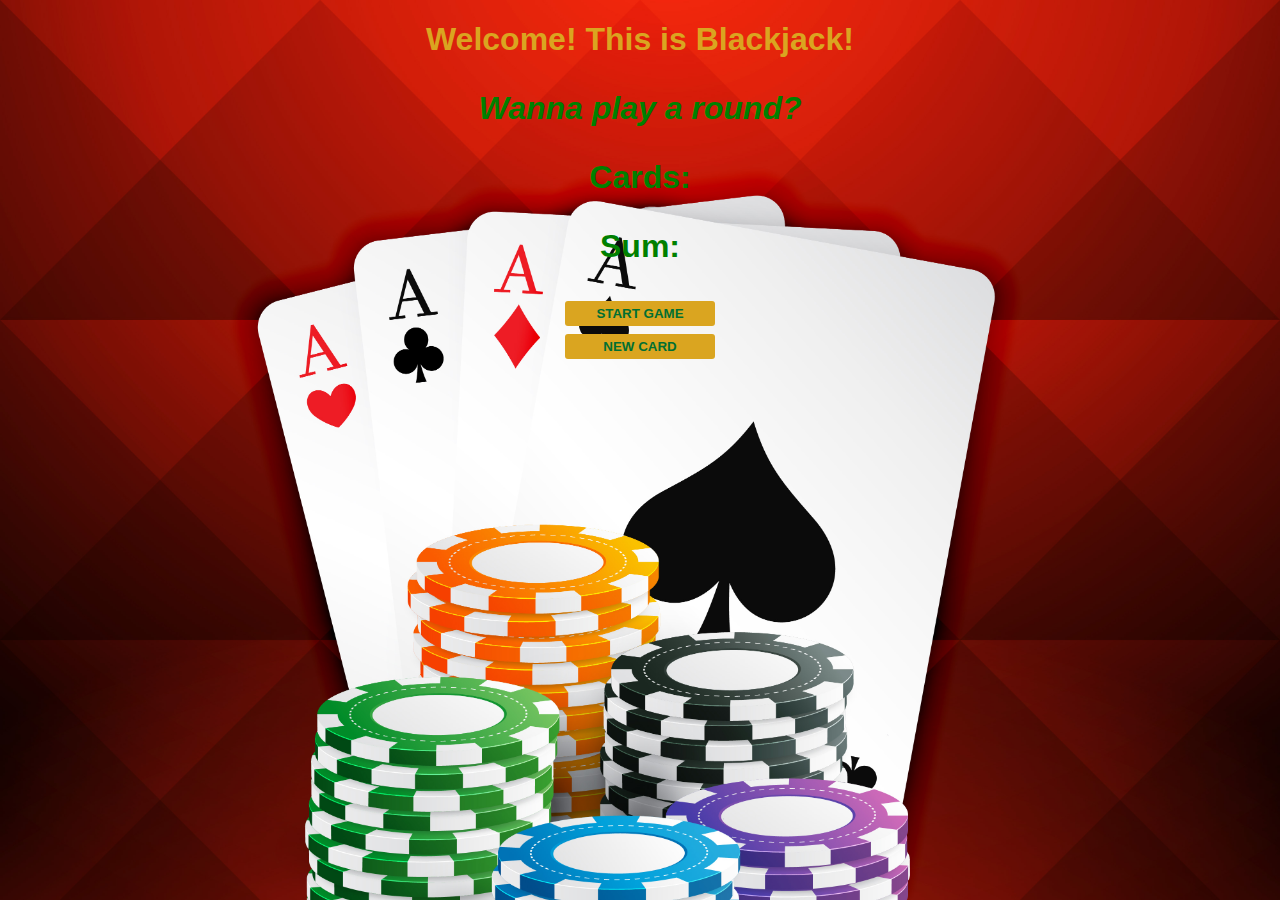
<file: blackJack/index.html>
<!DOCTYPE html>
<html lang="en">
<head>
    <meta charset="UTF-8">
    <meta name="viewport" content="width=device-width, initial-scale=1.0">
    <title>Black Jack Game</title>
    <link rel="stylesheet" href="myStyle.css">
</head>
<body>
   <h1>Welcome! This is Blackjack!</h1>
   <p id="message-el">Wanna play a round? </p>
   <p id="cards-el">Cards:</p>
   <p id="sum-el">Sum:</p>

   <button onclick="startGame()">START GAME</button>
    <br>
   <button onclick="newCard()">NEW CARD</button>

   <p id="player--el"></p>
    <script src="index.js"></script>
</body>
</html>
</file>
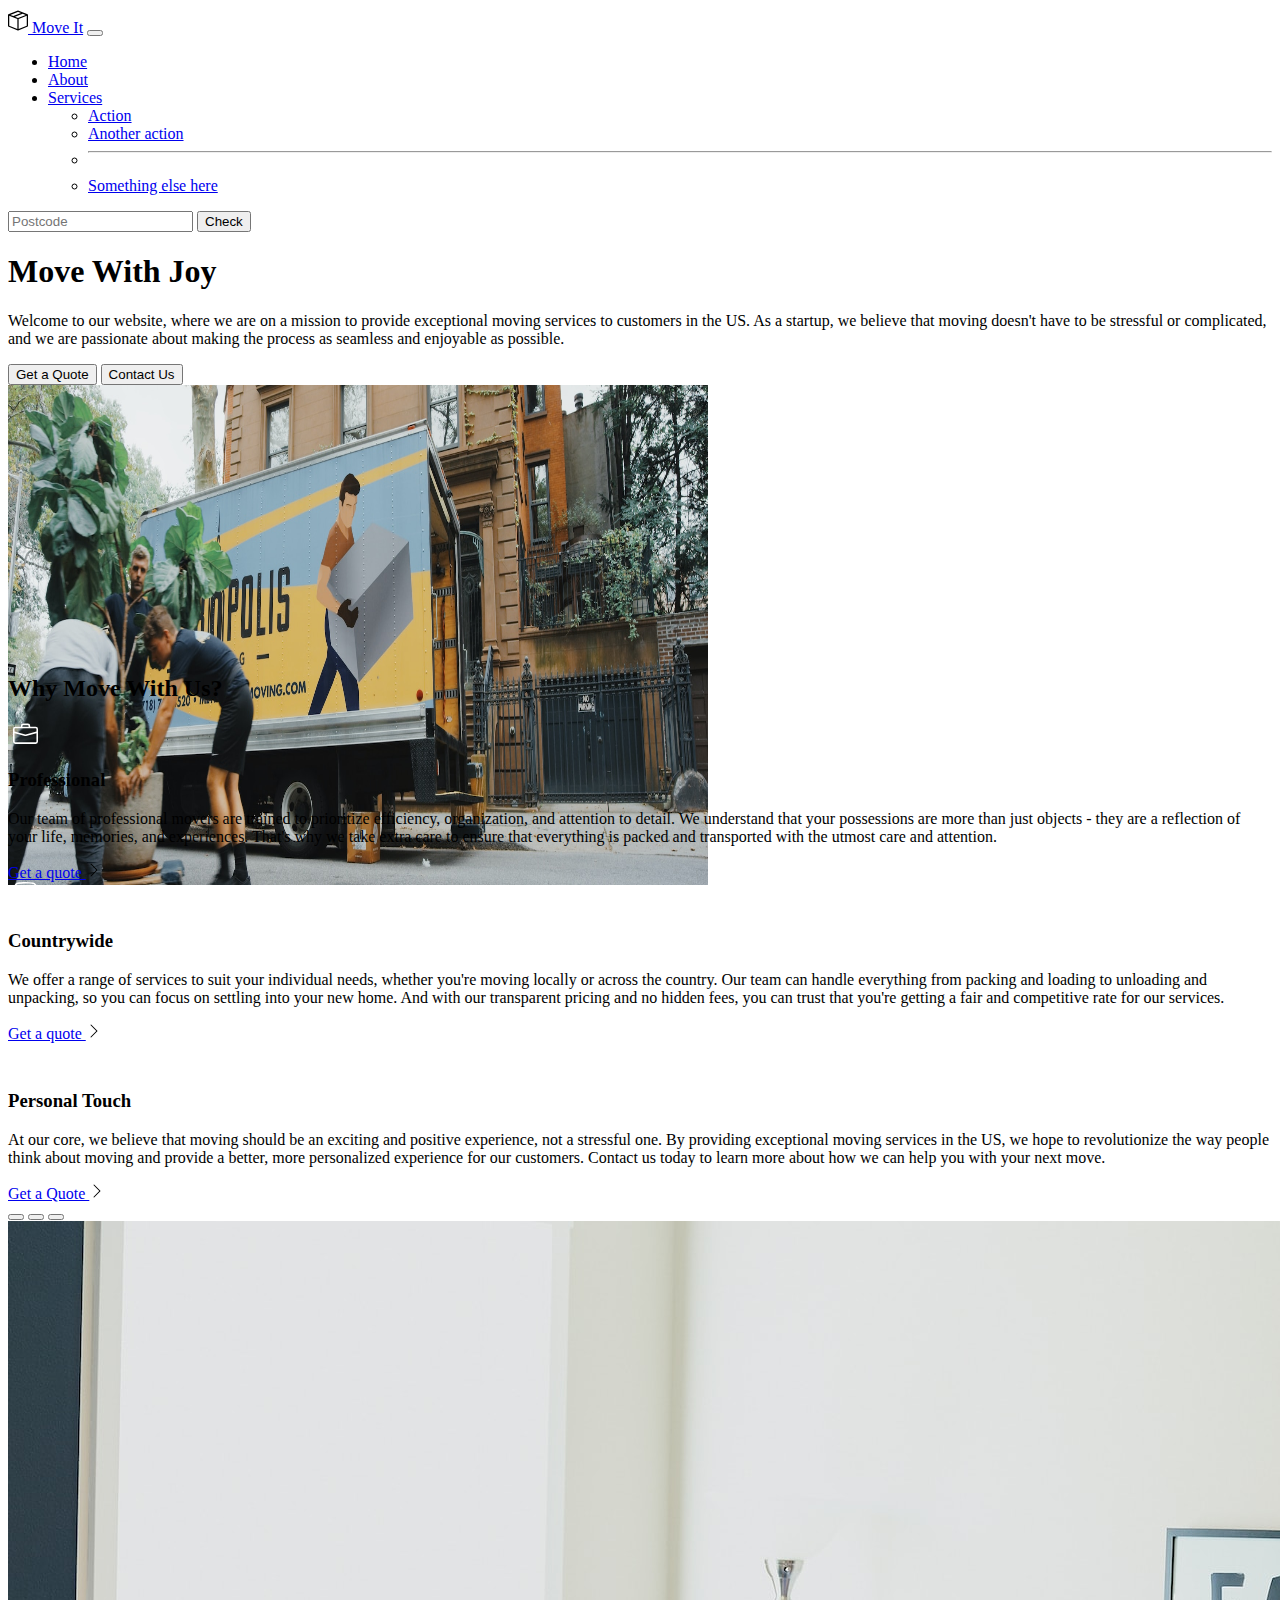
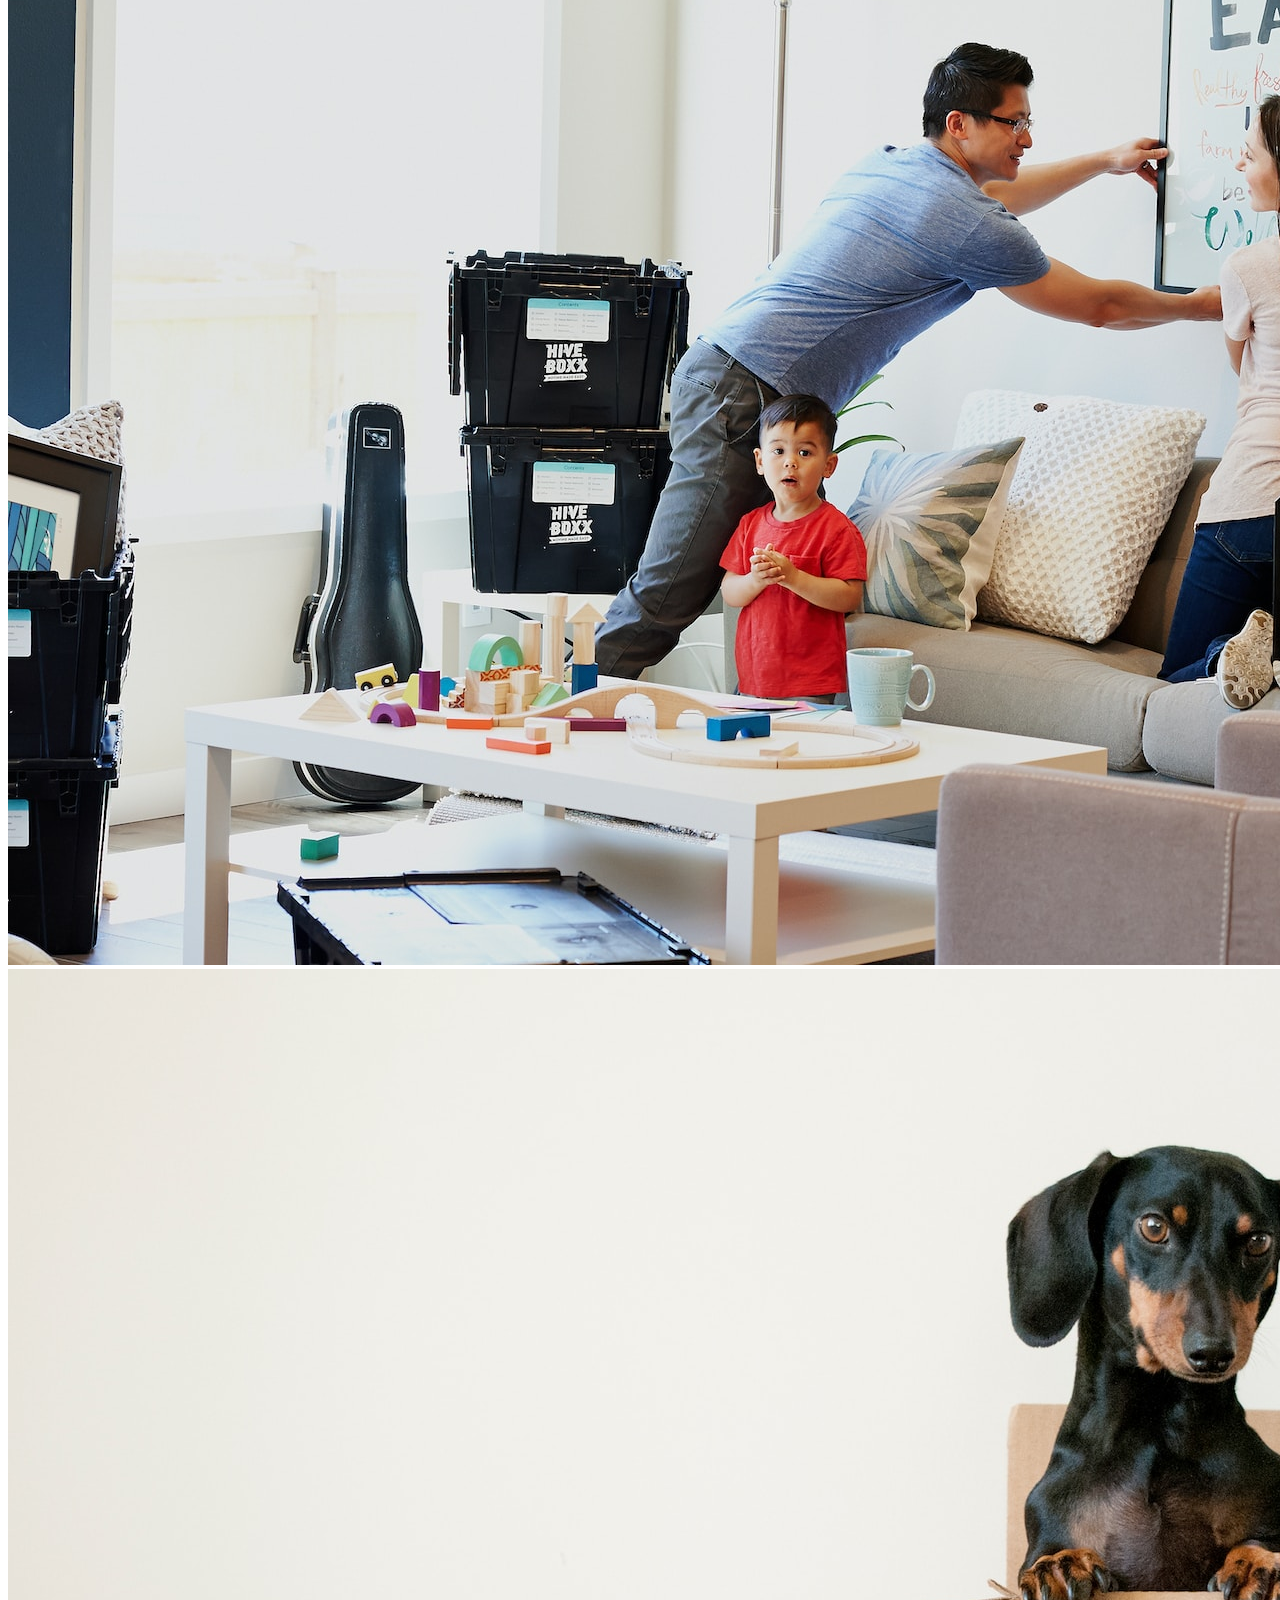
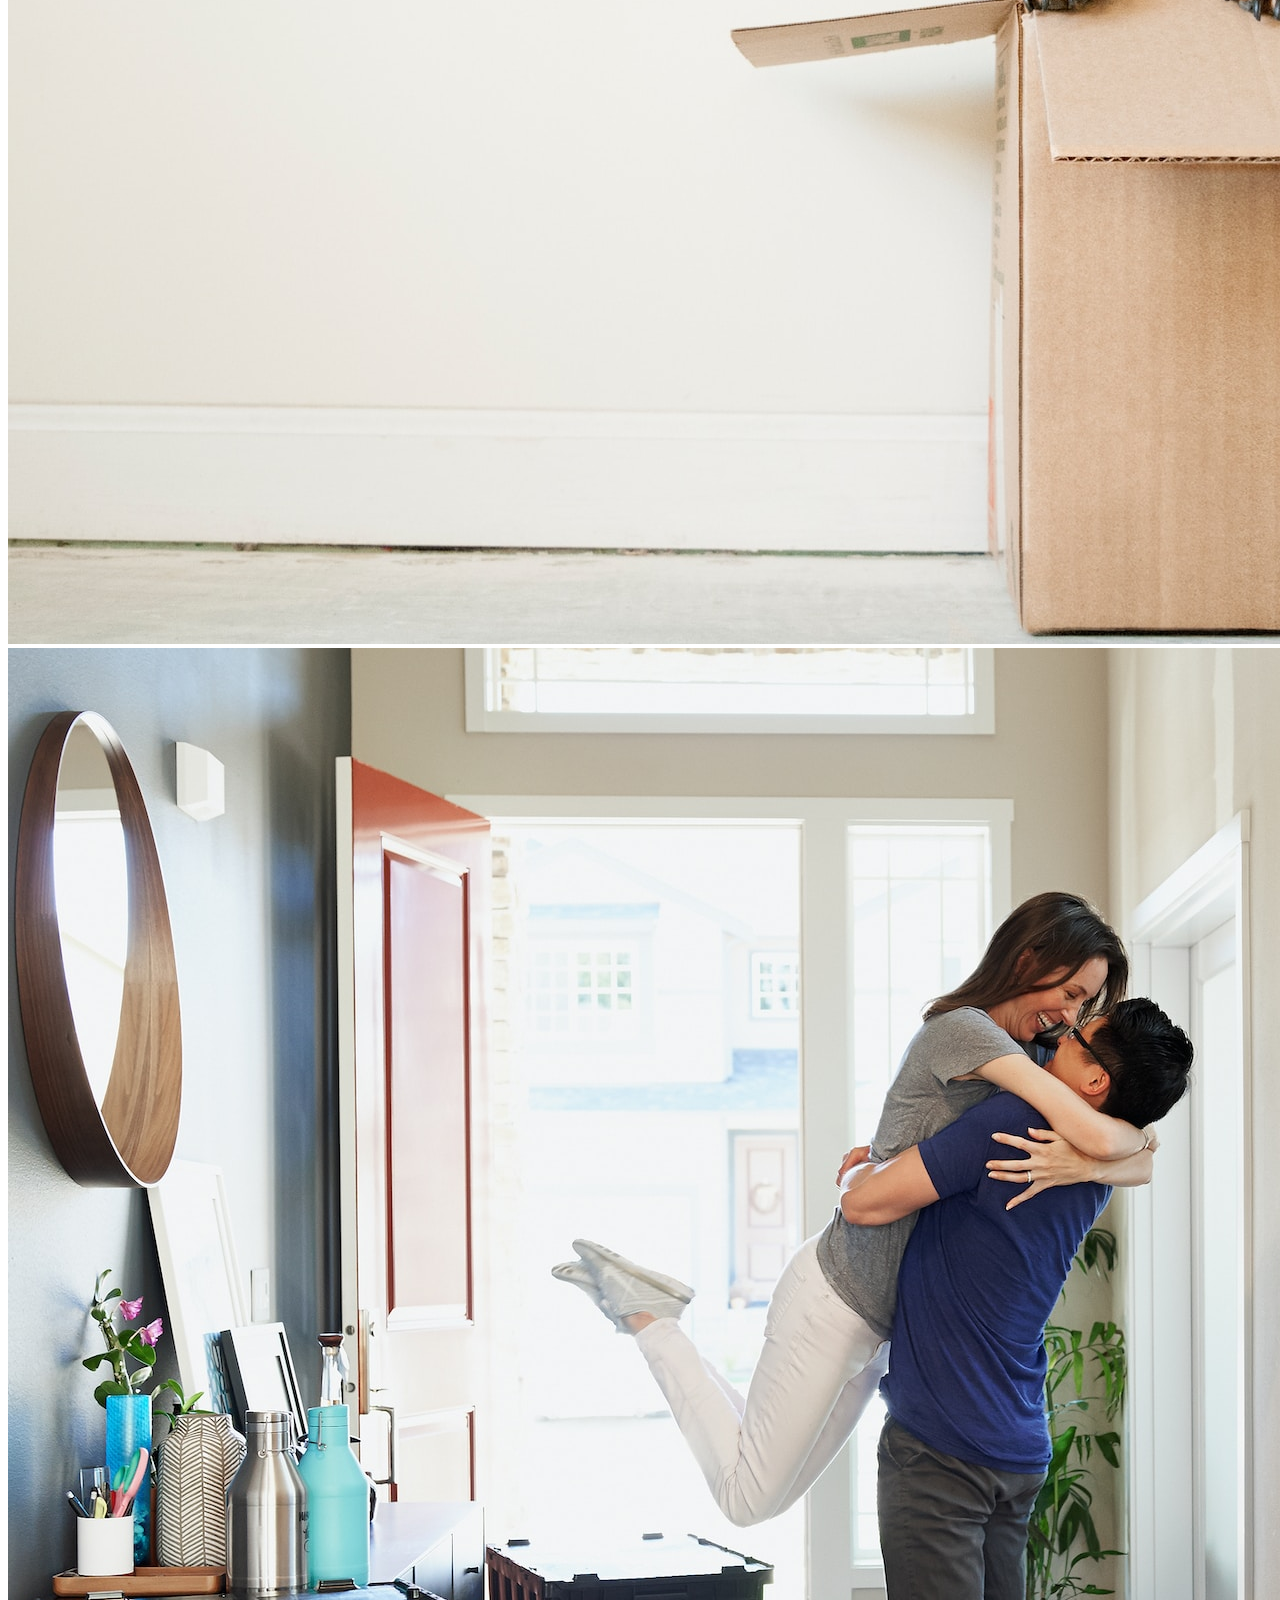
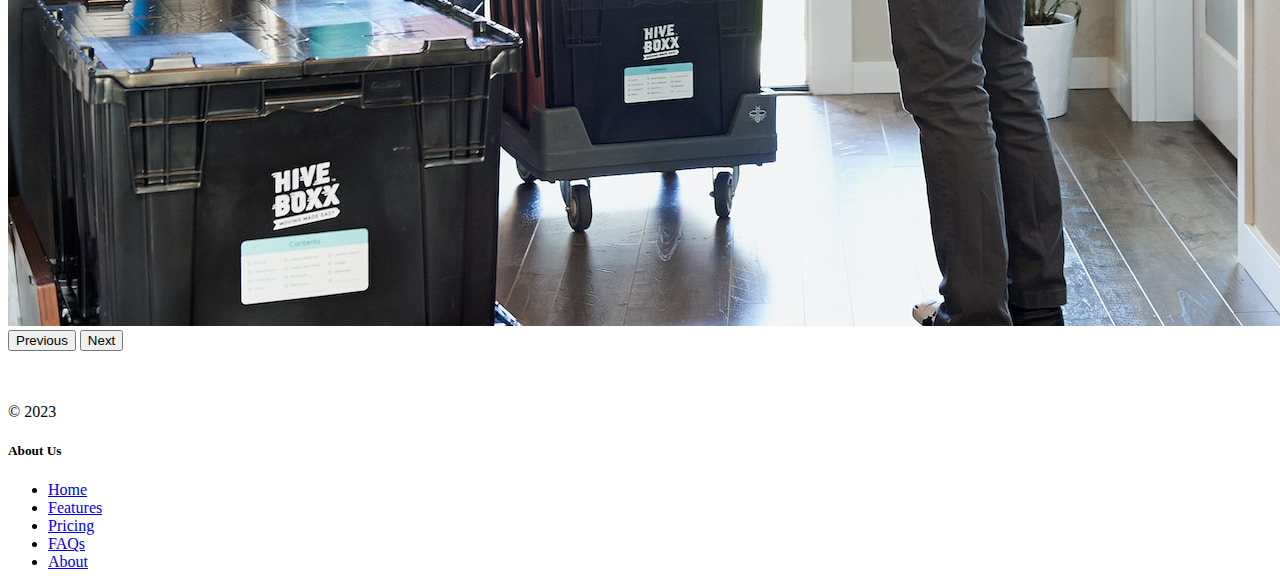
<file: bootstrap/index.html>
<!DOCTYPE html>
<html lang="en" data-bs-theme="dark">

<head>
  <meta charset="UTF-8" />
  <meta name="viewport" content="width=device-width, initial-scale=1.0" />
  <title>Bootstrap Components</title>
  <link href="https://cdn.jsdelivr.net/npm/bootstrap@5.3.0-alpha2/dist/css/bootstrap.min.css" rel="stylesheet"
    integrity="sha384-aFq/bzH65dt+w6FI2ooMVUpc+21e0SRygnTpmBvdBgSdnuTN7QbdgL+OapgHtvPp" crossorigin="anonymous" />
  <style></style>
</head>

<body>
  <nav class="navbar navbar-expand-lg bg-body-tertiary">
    <div class="container-fluid">
      <a class="navbar-brand" href="#"><img src="./box-seam.svg" alt="" /> Move It</a>
      <button class="navbar-toggler" type="button" data-bs-toggle="collapse" data-bs-target="#navbarSupportedContent"
        aria-controls="navbarSupportedContent" aria-expanded="false" aria-label="Toggle navigation">
        <span class="navbar-toggler-icon"></span>
      </button>
      <div class="collapse navbar-collapse" id="navbarSupportedContent">
        <ul class="navbar-nav me-auto mb-2 mb-lg-0">
          <li class="nav-item">
            <a class="nav-link active" aria-current="page" href="#">Home</a>
          </li>
          <li class="nav-item">
            <a class="nav-link" href="#">About</a>
          </li>
          <li class="nav-item dropdown">
            <a class="nav-link dropdown-toggle" href="#" role="button" data-bs-toggle="dropdown" aria-expanded="false">
              Services
            </a>
            <ul class="dropdown-menu">
              <li><a class="dropdown-item" href="#">Action</a></li>
              <li><a class="dropdown-item" href="#">Another action</a></li>
              <li>
                <hr class="dropdown-divider" />
              </li>
              <li>
                <a class="dropdown-item" href="#">Something else here</a>
              </li>
            </ul>
          </li>
        </ul>
        <form class="d-flex" role="search">
          <input class="form-control me-2" type="search" placeholder="Postcode" aria-label="Search" />
          <button class="btn btn-outline-success" type="submit">Check</button>
        </form>
      </div>
    </div>
  </nav>

  <div class="px-4 pt-5 my-5 text-center border-bottom">
    <h1 class="display-4 fw-bold text-body-emphasis">Move With Joy</h1>
    <div class="col-lg-6 mx-auto">
      <p class="lead mb-4">
        Welcome to our website, where we are on a mission to provide
        exceptional moving services to customers in the US. As a startup, we
        believe that moving doesn't have to be stressful or complicated, and
        we are passionate about making the process as seamless and enjoyable
        as possible.
      </p>
      <div class="d-grid gap-2 d-sm-flex justify-content-sm-center mb-5">
        <button type="button" class="btn btn-primary btn-lg px-4 me-sm-3">
          Get a Quote
        </button>
        <button type="button" class="btn btn-outline-secondary btn-lg px-4">
          Contact Us
        </button>
      </div>
    </div>
    <div class="overflow-hidden" style="max-height: 30vh">
      <div class="container px-5">
        <img src="./moving-van.jpg" class="img-fluid border rounded-3 shadow-lg mb-4" alt="Example image" width="700"
          height="500" loading="lazy" />
      </div>
    </div>
  </div>

  <div class="container px-4 py-5" id="featured-3">
    <h2 class="pb-2 border-bottom">Why Move With Us?</h2>
    <div class="row g-4 py-5 row-cols-1 row-cols-lg-3">
      <div class="feature col">
        <div
          class="feature-icon d-inline-flex align-items-center justify-content-center text-bg-primary bg-gradient fs-2 mb-3">
          <img src="./briefcase.svg" alt="briefcase" height="25" width="35" />
        </div>
        <h3 class="fs-2 text-body-emphasis">Professional</h3>
        <p>
          Our team of professional movers are trained to prioritize
          efficiency, organization, and attention to detail. We understand
          that your possessions are more than just objects - they are a
          reflection of your life, memories, and experiences. That's why we
          take extra care to ensure that everything is packed and transported
          with the utmost care and attention.
        </p>
        <a href="#" class="icon-link">
          Get a quote
          <img src="./chevron-right.svg" alt="chevron-right" />
        </a>
      </div>
      <div class="feature col">
        <div
          class="feature-icon d-inline-flex align-items-center justify-content-center text-bg-primary bg-gradient fs-2 mb-3">
          <img src="./bus-front.svg" alt="busfront" height="25" width="35" />
        </div>
        <h3 class="fs-2 text-body-emphasis">Countrywide</h3>
        <p>
          We offer a range of services to suit your individual needs, whether
          you're moving locally or across the country. Our team can handle
          everything from packing and loading to unloading and unpacking, so
          you can focus on settling into your new home. And with our
          transparent pricing and no hidden fees, you can trust that you're
          getting a fair and competitive rate for our services.
        </p>
        <a href="#" class="icon-link">
          Get a quote
          <img src="./chevron-right.svg" alt="chevron-right" />
        </a>
      </div>
      <div class="feature col">
        <div
          class="feature-icon d-inline-flex align-items-center justify-content-center text-bg-primary bg-gradient fs-2 mb-3">
          <img src="./chat-square-heart.svg" alt="square heart" height="25" width="35" />
        </div>
        <h3 class="fs-2 text-body-emphasis">Personal Touch</h3>
        <p>
          At our core, we believe that moving should be an exciting and
          positive experience, not a stressful one. By providing exceptional
          moving services in the US, we hope to revolutionize the way people
          think about moving and provide a better, more personalized
          experience for our customers. Contact us today to learn more about
          how we can help you with your next move.
        </p>
        <a href="#" class="icon-link">
          Get a Quote
          <img src="./chevron-right.svg" alt="chevron-right" />
        </a>
      </div>
    </div>
  </div>

  <div class="container">
    <div id="carouselExampleIndicators" class="carousel slide">
      <div class="carousel-indicators">
        <button type="button" data-bs-target="#carouselExampleIndicators" data-bs-slide-to="0" class="active"
          aria-current="true" aria-label="Slide 1"></button>
        <button type="button" data-bs-target="#carouselExampleIndicators" data-bs-slide-to="1"
          aria-label="Slide 2"></button>
        <button type="button" data-bs-target="#carouselExampleIndicators" data-bs-slide-to="2"
          aria-label="Slide 3"></button>
      </div>
      <div class="carousel-inner">
        <div class="carousel-item active">
          <img src="./family.jpg" class="d-block w-100" alt="family picture" />
        </div>
        <div class="carousel-item">
          <img src="./dog.jpg" class="d-block w-100" alt="dog in a box" />
        </div>
        <div class="carousel-item">
          <img src="./couple.jpg" class="d-block w-100" alt="couple image" />
        </div>
      </div>
      <button class="carousel-control-prev" type="button" data-bs-target="#carouselExampleIndicators"
        data-bs-slide="prev">
        <span class="carousel-control-prev-icon" aria-hidden="true"></span>
        <span class="visually-hidden">Previous</span>
      </button>
      <button class="carousel-control-next" type="button" data-bs-target="#carouselExampleIndicators"
        data-bs-slide="next">
        <span class="carousel-control-next-icon" aria-hidden="true"></span>
        <span class="visually-hidden">Next</span>
      </button>
    </div>
  </div>

  <div class="container">
    <footer class="row row-cols-1 row-cols-sm-2 row-cols-md-5 py-5 my-5 border-top">
      <div class="col mb-5">
        <a href="/" class="d-flex align-items-center mb-3 link-body-emphasis text-decoration-none">
          <svg class="bi me-2" width="40" height="32">
            <use xlink:href="#bootstrap"></use>
          </svg>
        </a>
        <p class="text-body-secondary">© 2023</p>
      </div>

      <div class="col mb-3">

      </div>

      <div class="col mb-3">
        <h5>About Us</h5>
        <ul class="nav flex-column">
          <li class="nav-item mb-2"><a href="#" class="nav-link p-0 text-body-secondary">Home</a></li>
          <li class="nav-item mb-2"><a href="#" class="nav-link p-0 text-body-secondary">Features</a></li>
          <li class="nav-item mb-2"><a href="#" class="nav-link p-0 text-body-secondary">Pricing</a></li>
          <li class="nav-item mb-2"><a href="#" class="nav-link p-0 text-body-secondary">FAQs</a></li>
          <li class="nav-item mb-2"><a href="#" class="nav-link p-0 text-body-secondary">About</a></li>
        </ul>
      </div>
      </div>
    </footer>
  </div>

  <script src="https://cdn.jsdelivr.net/npm/bootstrap@5.3.2/dist/js/bootstrap.bundle.min.js
"></script>
</body>

</html>
</file>
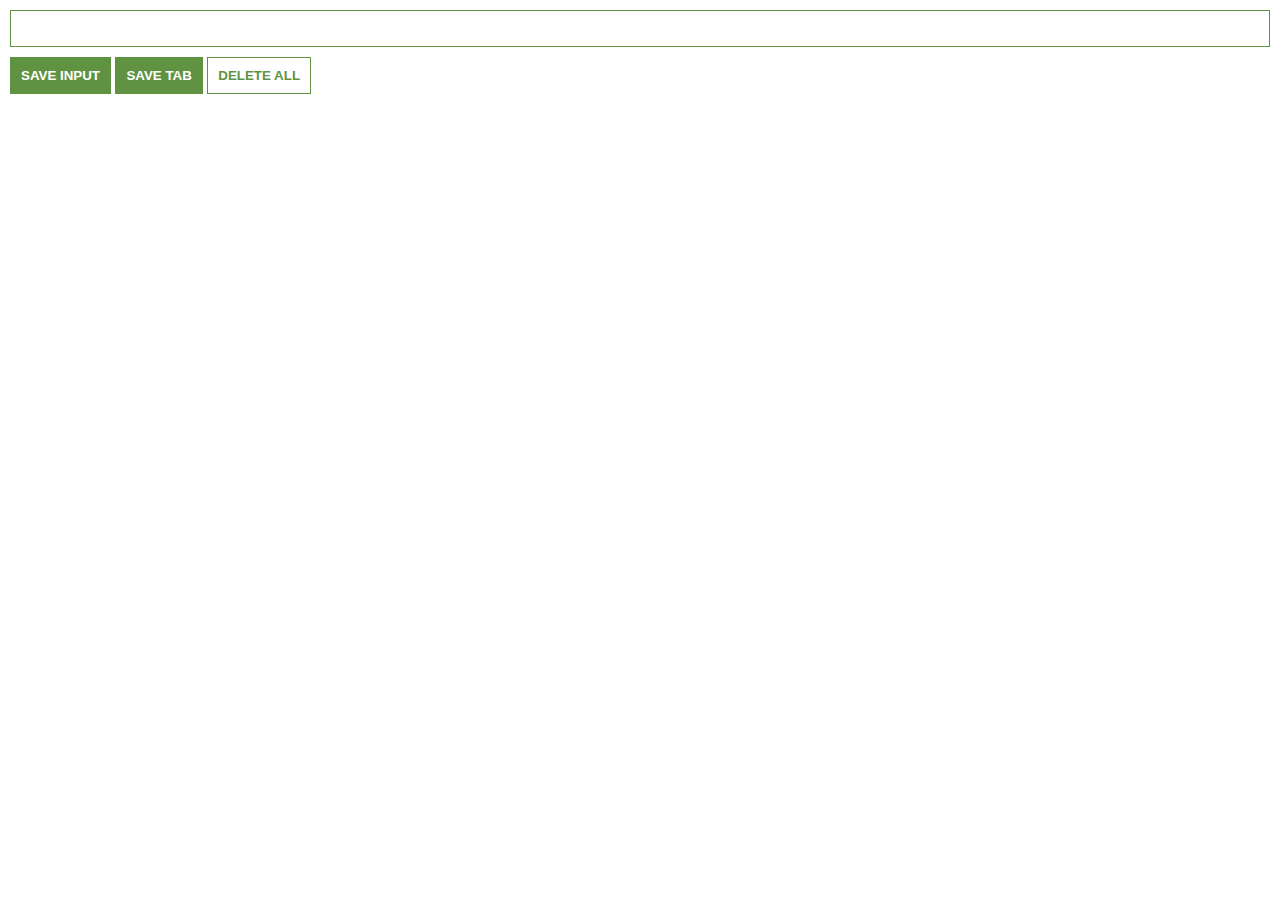
<file: chrome_extension/index.html>
<!DOCTYPE html>
<html lang="en">
<head>
    <meta charset="UTF-8">
    <meta name="viewport" content="width=device-width, initial-scale=1.0">
    <title>Chrome Project </title>
    <link rel="stylesheet" href="style.css">
</head>
<body>
    <input type="text" id="input-el">
    <br>
    <button id="input-btn">SAVE INPUT</button>
    
    <button id="tab-btn">SAVE TAB</button>

    <button id="delete-btn">DELETE ALL</button>

    <ul id="ul-el"></ul>
    <script src="main.js"></script>
</body>
</html>
</file>
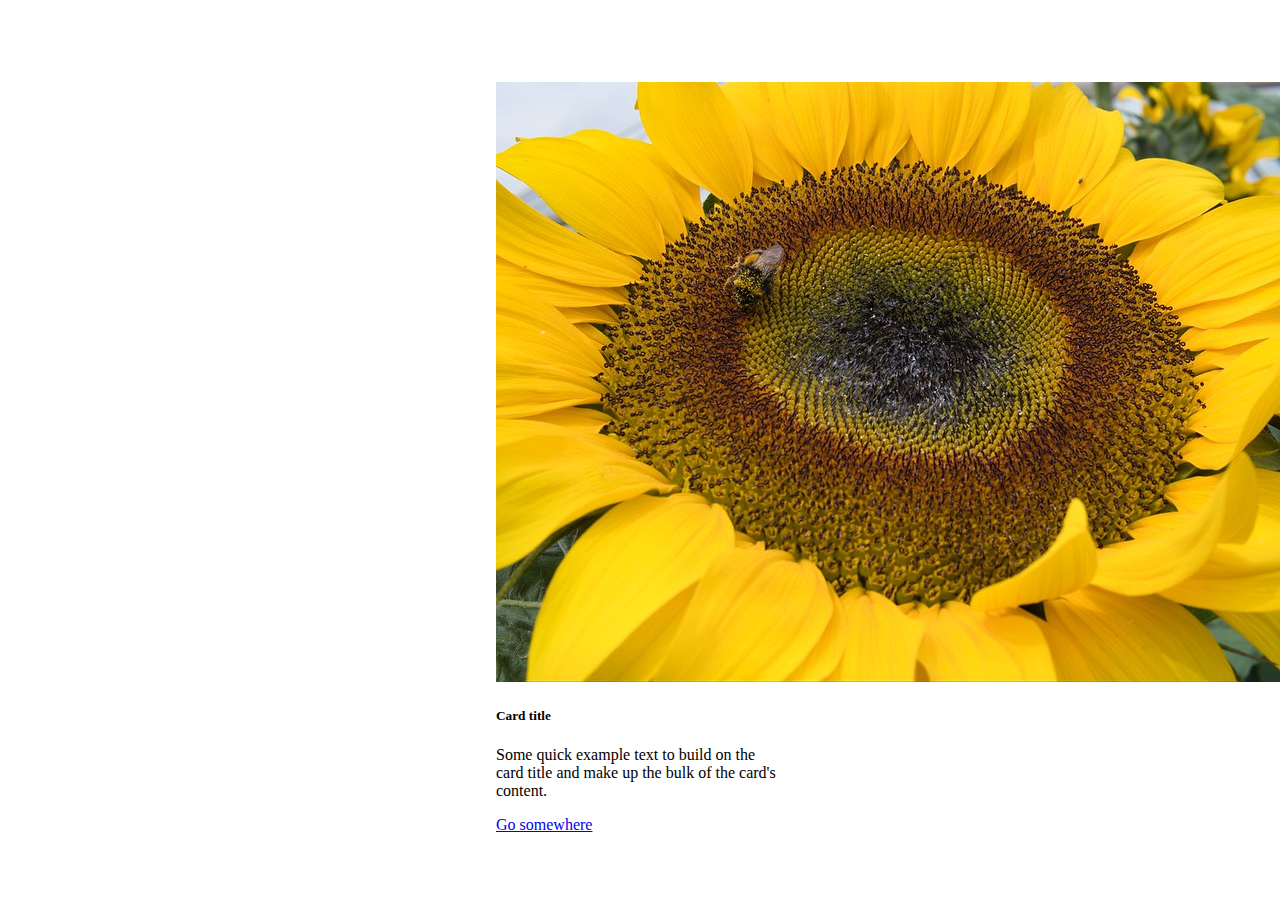
<file: bootstrap/11.0+Bootstrap+Intro/11.0 Bootstrap Intro/index.html>
<!doctype html>
<html lang="en">

<head>
  <meta charset="utf-8">
  <meta name="viewport" content="width=device-width, initial-scale=1">
  <title>Bootstrap</title>
  <!-- TODO 1: Add the Bootstrap link here. -->
  <link rel="stylesheet" href="https://cdn.jsdelivr.net/npm/bootstrap@5.2.3/dist/css/bootstrap.min.css" integrity="sha384-rbsA2VBKQhggwzxH7pPCaAqO46MgnOM80zW1RWuH61DGLwZJEdK2Kadq2F9CUG65" crossorigin="anonymous">
  <style>
    /* TODO 4: Use flexbox to center the card in the vertical and horizontal center. */
    .flex-container {
      display: flex;
      height: 100vh;
      justify-content: center;
      align-items: center;
    }
  </style>
</head>

<body>
  <div class="flex-container">
    <!-- TODO 2: Add the Bootstrap Prebuilt Card here -->
     <!-- TODO 3: Change the image src to display the flower.jpg image. -->
    <div class="card" style="width: 18rem;">
      <img src="flower.jpg" class="card-img-top" alt="sunflower">
      <div class="card-body">
        <h5 class="card-title">Card title</h5>
        <p class="card-text">Some quick example text to build on the card title and make up the bulk of the card's content.</p>
        <a href="#" class="btn btn-primary">Go somewhere</a>
      </div>
    </div>
  
  </div>
</body>

</html>
</file>
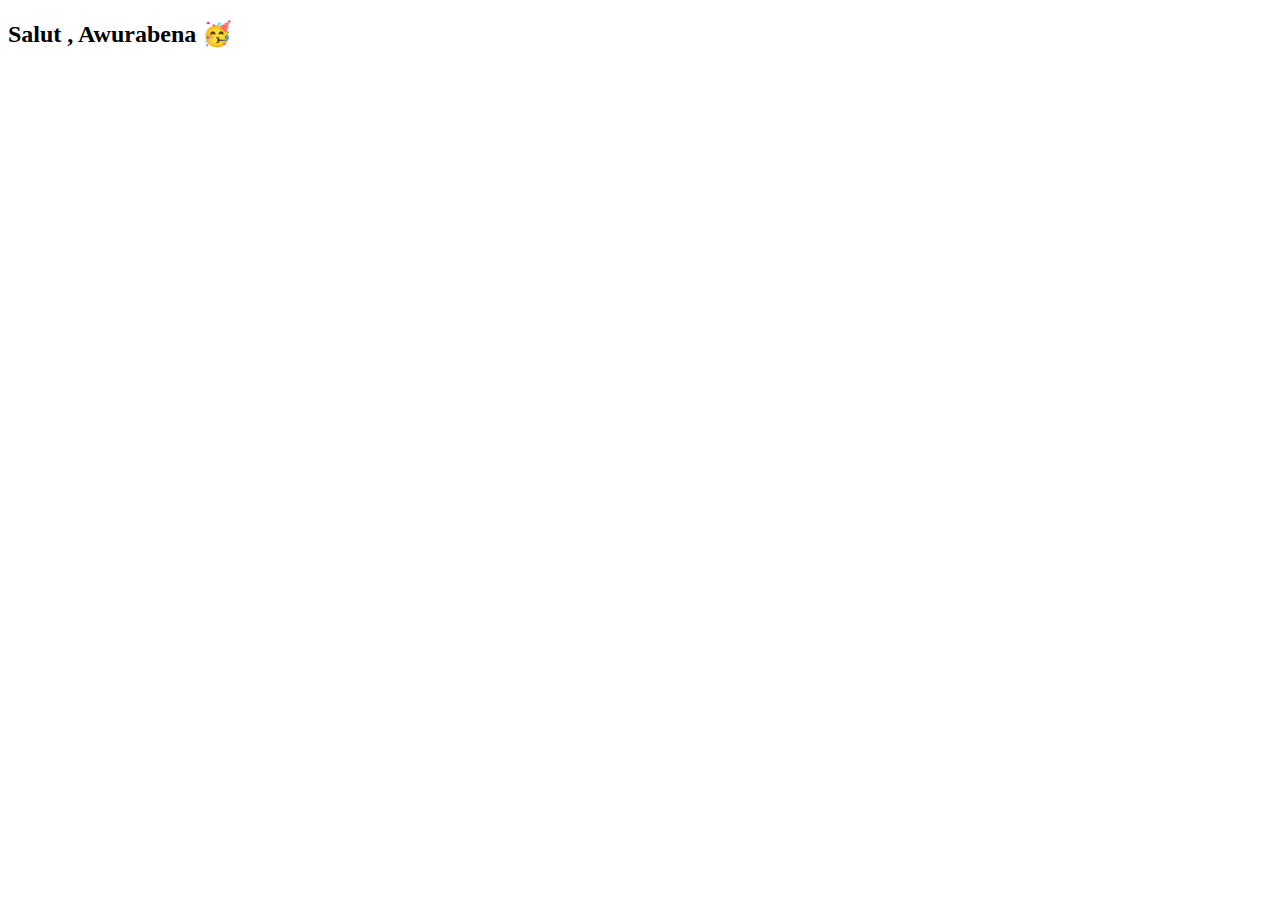
<file: greeting.html>
<!DOCTYPE html>
<html lang="en">
<head>
    <meta charset="UTF-8">
    <meta name="viewport" content="width=device-width, initial-scale=1.0">
    <title>Greeting</title>
</head>
<body>
    <h2 id="welcome-el"></h2>

    <script src="greeting.js"></script>
</body>
</html>
</file>
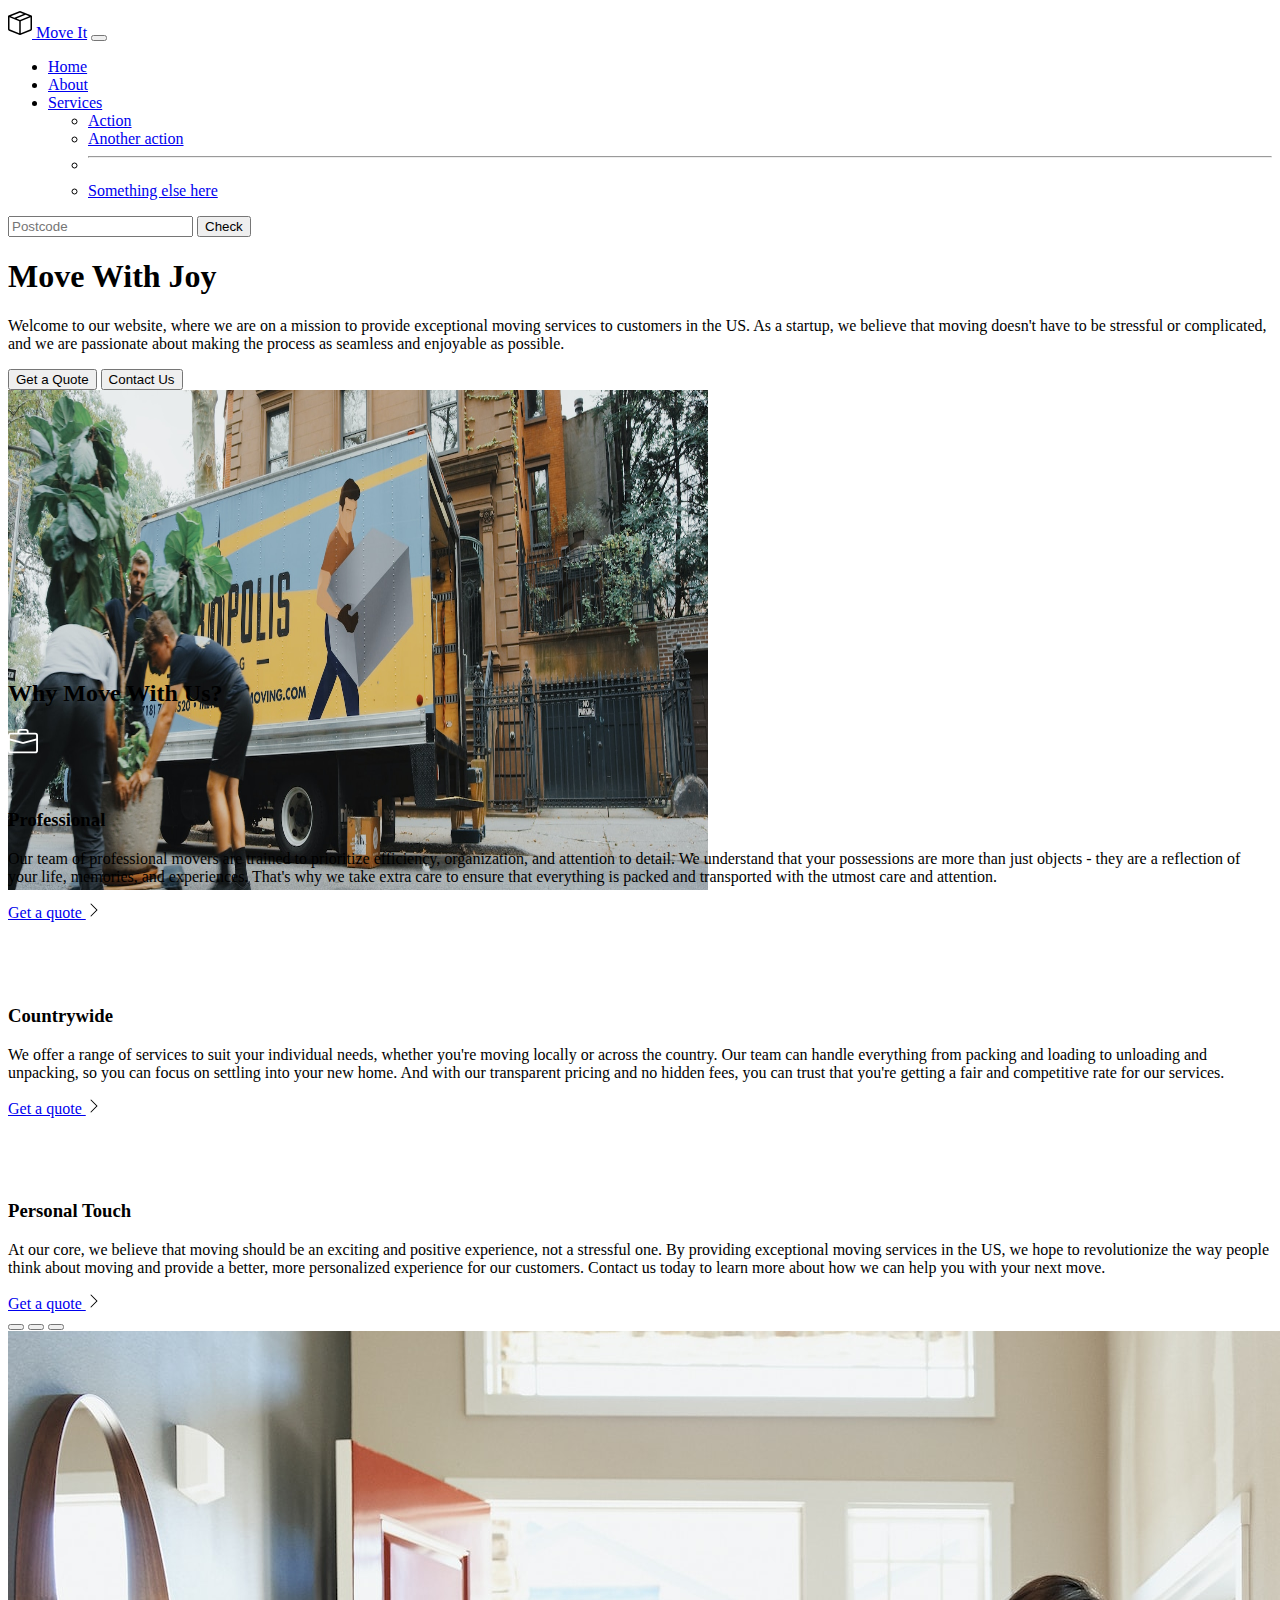
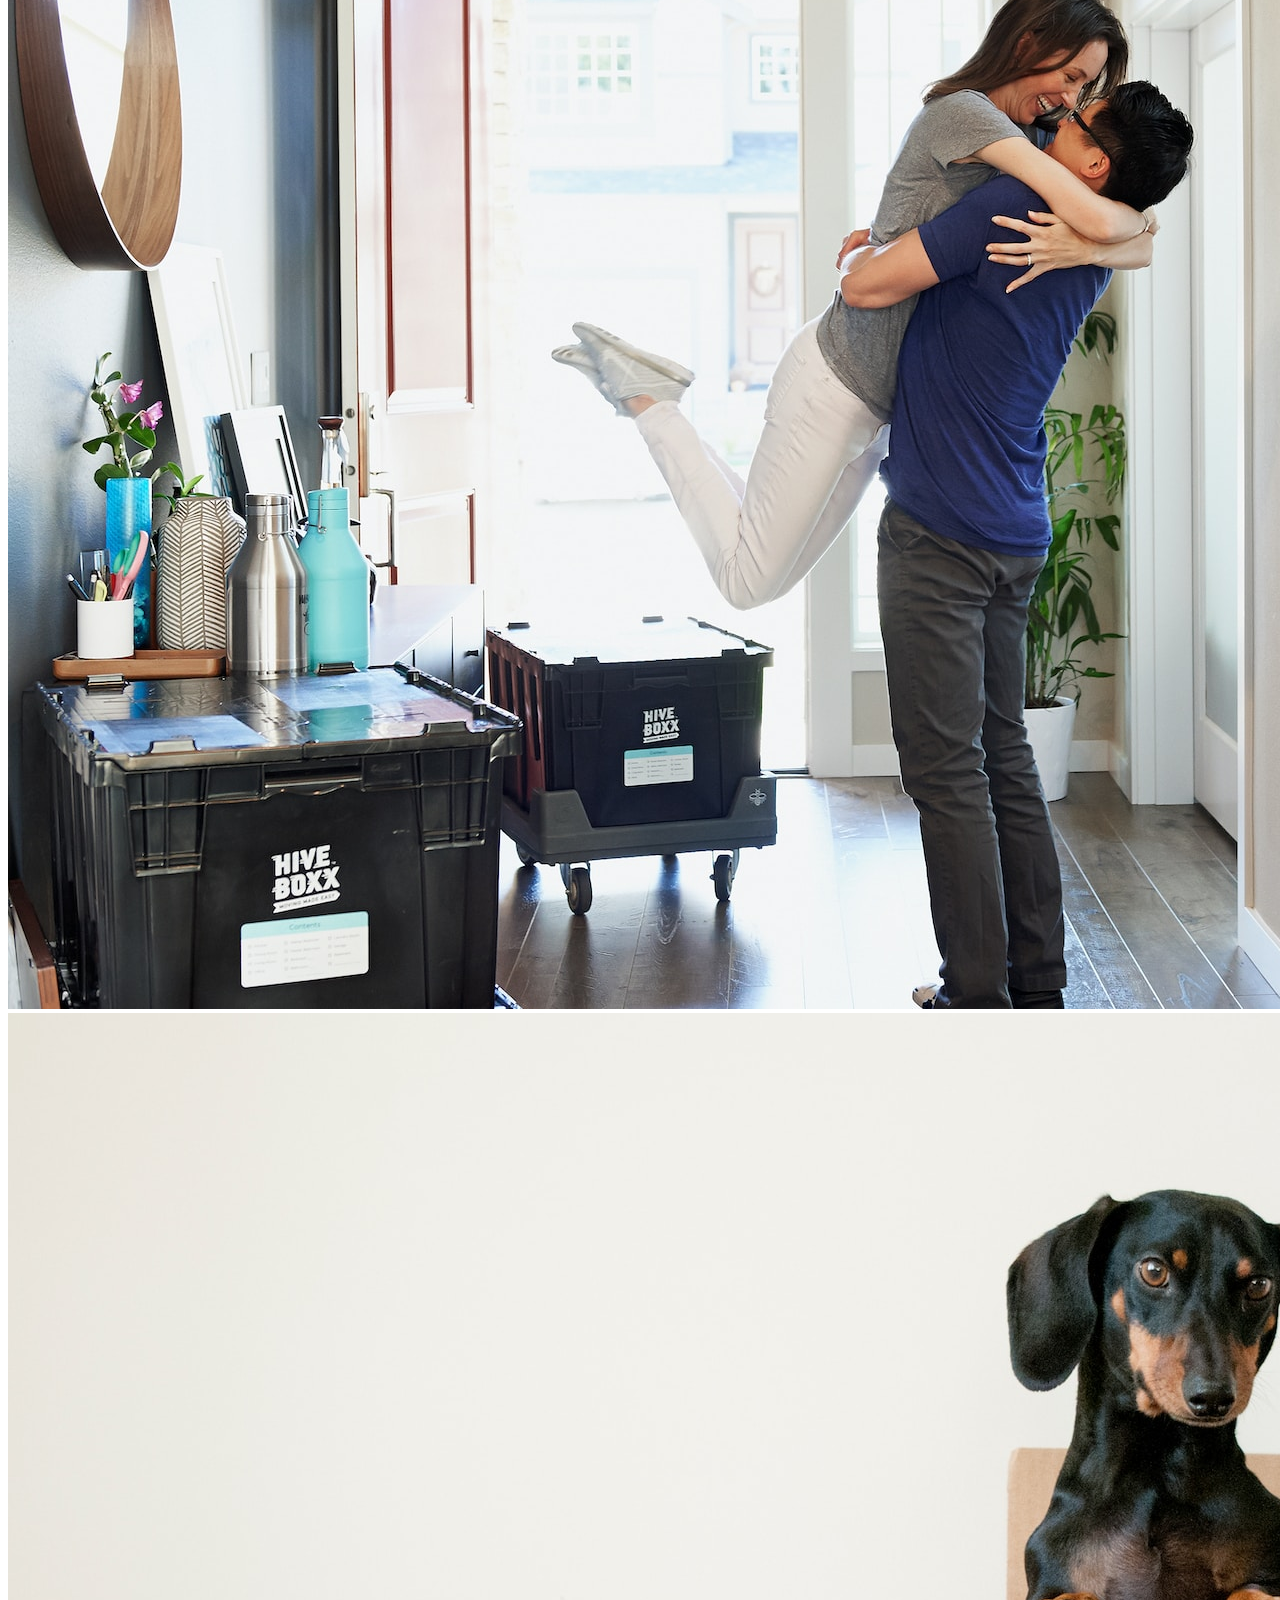
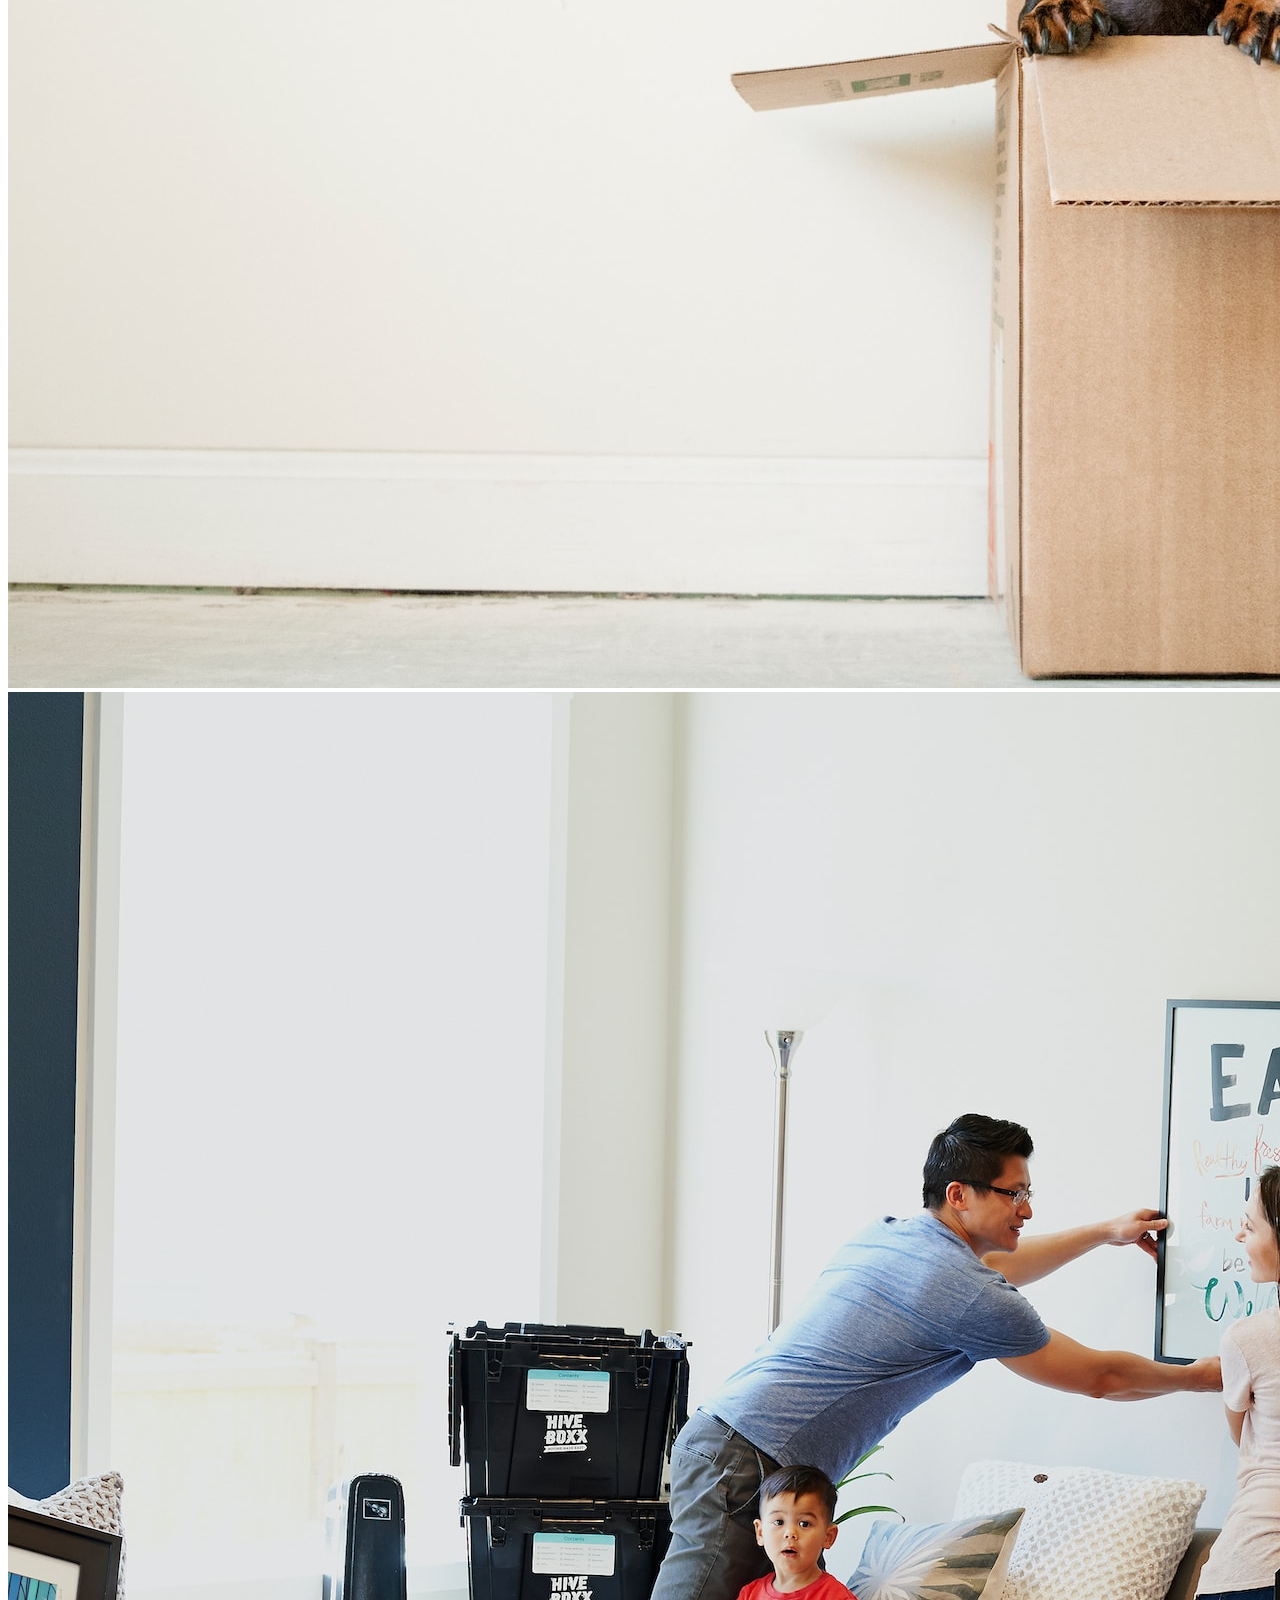
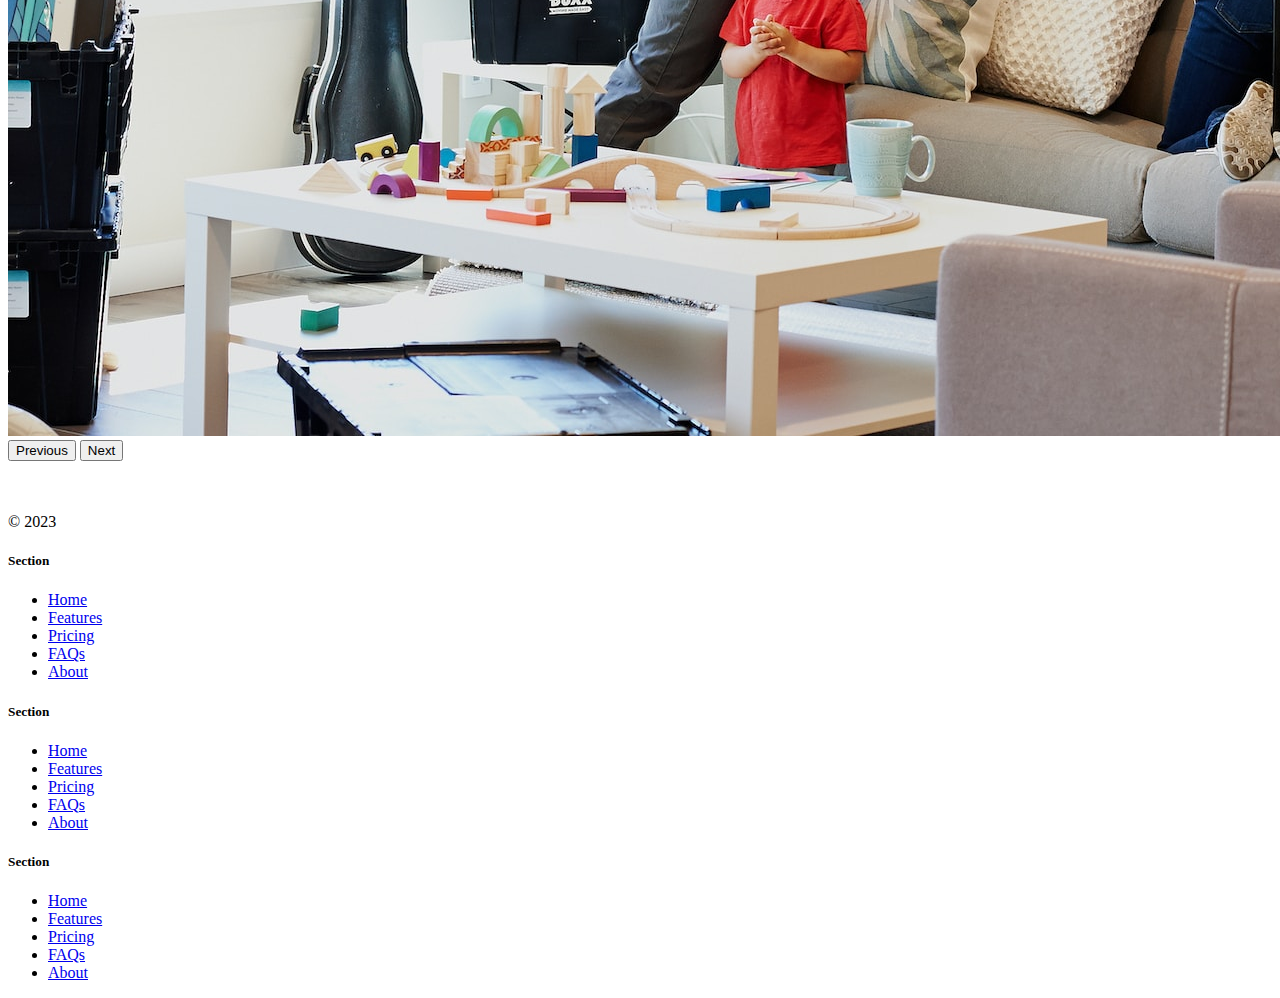
<file: bootstrap/solution.html>
<!DOCTYPE html>
<html lang="en">

<head>
  <meta charset="UTF-8">
  <meta name="viewport" content="width=device-width, initial-scale=1.0">
  <title>Bootstrap Components</title>
  <link href="https://cdn.jsdelivr.net/npm/bootstrap@5.3.0-alpha2/dist/css/bootstrap.min.css" rel="stylesheet"
    integrity="sha384-aFq/bzH65dt+w6FI2ooMVUpc+21e0SRygnTpmBvdBgSdnuTN7QbdgL+OapgHtvPp" crossorigin="anonymous">
  <style>
    .feature-icon {
      width: 4rem;
      height: 4rem;
      border-radius: 0.75rem;
    }
  </style>
</head>

<body>

  <nav class="navbar navbar-expand-lg bg-body-tertiary">
    <div class="container-fluid">
      <a class="navbar-brand" href="#"><img src="./box-seam.svg" alt="moveit brand icon" height="30"> Move It</a>
      <button class="navbar-toggler" type="button" data-bs-toggle="collapse" data-bs-target="#navbarSupportedContent"
        aria-controls="navbarSupportedContent" aria-expanded="false" aria-label="Toggle navigation">
        <span class="navbar-toggler-icon"></span>
      </button>
      <div class="collapse navbar-collapse" id="navbarSupportedContent">
        <ul class="navbar-nav me-auto mb-2 mb-lg-0">
          <li class="nav-item">
            <a class="nav-link active" aria-current="page" href="#">Home</a>
          </li>
          <li class="nav-item">
            <a class="nav-link" href="#">About</a>
          </li>
          <li class="nav-item dropdown">
            <a class="nav-link dropdown-toggle" href="#" role="button" data-bs-toggle="dropdown" aria-expanded="false">
              Services
            </a>
            <ul class="dropdown-menu">
              <li><a class="dropdown-item" href="#">Action</a></li>
              <li><a class="dropdown-item" href="#">Another action</a></li>
              <li>
                <hr class="dropdown-divider">
              </li>
              <li><a class="dropdown-item" href="#">Something else here</a></li>
            </ul>
          </li>
        </ul>
        <form class="d-flex" role="search">
          <input class="form-control me-2" type="search" placeholder="Postcode" aria-label="Search">
          <button class="btn btn-outline-success" type="submit">Check</button>
        </form>
      </div>
    </div>
  </nav>


  <div class="px-4 pt-5 my-5 text-center border-bottom">
    <h1 class="display-4 fw-bold text-body-emphasis">Move With Joy</h1>
    <div class="col-lg-6 mx-auto">
      <p class="lead mb-4">Welcome to our website, where we are on a mission to provide exceptional moving services to
        customers in the US. As a
        startup, we believe that moving doesn't have to be stressful or complicated, and we are passionate about making
        the
        process as seamless and enjoyable as possible.
      </p>
      <div class="d-grid gap-2 d-sm-flex justify-content-sm-center mb-5">
        <button type="button" class="btn btn-primary btn-lg px-4 me-sm-3">Get a Quote</button>
        <button type="button" class="btn btn-outline-secondary btn-lg px-4">Contact Us</button>
      </div>
    </div>
    <div class="overflow-hidden" style="max-height: 30vh;">
      <div class="container px-5">
        <img src="./moving-van.jpg" class="img-fluid border rounded-3 shadow-lg mb-4" alt="Example image" width="700"
          height="500" loading="lazy">
      </div>
    </div>
  </div>

  <div class="container px-4 py-5" id="featured-3">
    <h2 class="pb-2 border-bottom">Why Move With Us?</h2>
    <div class="row g-4 py-5 row-cols-1 row-cols-lg-3">
      <div class="feature col">
        <div
          class="feature-icon d-inline-flex align-items-center justify-content-center text-bg-primary bg-gradient fs-2 mb-3">
          <img src="./briefcase.svg" alt="briefcase" height="30">
        </div>
        <h3 class="fs-2">Professional</h3>
        <p>Our team of professional movers are trained to prioritize efficiency, organization, and attention to detail.
          We
          understand that your possessions are more than just objects - they are a reflection of your life, memories,
          and
          experiences. That's why we take extra care to ensure that everything is packed and transported with the utmost
          care and
          attention.</p>
        <a href="#" class="icon-link">
          Get a quote
          <img src="./chevron-right.svg" alt="chevron-right">
        </a>
      </div>
      <div class="feature col">
        <div
          class="feature-icon d-inline-flex align-items-center justify-content-center text-bg-primary bg-gradient fs-2 mb-3">
          <img src="./bus-front.svg" alt="bus-front" height="30">
        </div>
        <h3 class="fs-2">Countrywide</h3>
        <p>We offer a range of services to suit your individual needs, whether you're moving locally or across the
          country. Our
          team can handle everything from packing and loading to unloading and unpacking, so you can focus on settling
          into your
          new home. And with our transparent pricing and no hidden fees, you can trust that you're getting a fair and
          competitive
          rate for our services.</p>
        <a href="#" class="icon-link">
          Get a quote
          <img src="./chevron-right.svg" alt="chevron-right">
        </a>
      </div>
      <div class="feature col">
        <div
          class="feature-icon d-inline-flex align-items-center justify-content-center text-bg-primary bg-gradient fs-2 mb-3">
          <img src="./chat-square-heart.svg" alt="chat-square-heart" height="30">
        </div>
        <h3 class="fs-2">Personal Touch</h3>
        <p>At our core, we believe that moving should be an exciting and positive experience, not a stressful one. By
          providing
          exceptional moving services in the US, we hope to revolutionize the way people think about moving and provide
          a better,
          more personalized experience for our customers. Contact us today to learn more about how we can help you with
          your next
          move.</p>
        <a href="#" class="icon-link">
          Get a quote
          <img src="./chevron-right.svg" alt="chevron-right">
        </a>
      </div>
    </div>
  </div>
  <div class="container">
    <div id="carouselExampleIndicators" class="carousel slide">
      <div class="carousel-indicators">
        <button type="button" data-bs-target="#carouselExampleIndicators" data-bs-slide-to="0" class="active"
          aria-current="true" aria-label="Slide 1"></button>
        <button type="button" data-bs-target="#carouselExampleIndicators" data-bs-slide-to="1"
          aria-label="Slide 2"></button>
        <button type="button" data-bs-target="#carouselExampleIndicators" data-bs-slide-to="2"
          aria-label="Slide 3"></button>
      </div>
      <div class="carousel-inner">
        <div class="carousel-item active">
          <img src="./couple.jpg" class="d-block w-100" alt="couple">
        </div>
        <div class="carousel-item">
          <img src="./dog.jpg" class="d-block w-100" alt="dog">
        </div>
        <div class="carousel-item">
          <img src="./family.jpg" class="d-block w-100" alt="family">
        </div>
      </div>
      <button class="carousel-control-prev" type="button" data-bs-target="#carouselExampleIndicators"
        data-bs-slide="prev">
        <span class="carousel-control-prev-icon" aria-hidden="true"></span>
        <span class="visually-hidden">Previous</span>
      </button>
      <button class="carousel-control-next" type="button" data-bs-target="#carouselExampleIndicators"
        data-bs-slide="next">
        <span class="carousel-control-next-icon" aria-hidden="true"></span>
        <span class="visually-hidden">Next</span>
      </button>
    </div>
  </div>

  <div class="container">
    <footer class="row row-cols-1 row-cols-sm-2 row-cols-md-5 py-5 my-5 border-top">
      <div class="col mb-3">
        <a href="/" class="d-flex align-items-center mb-3 link-body-emphasis text-decoration-none">
          <svg class="bi me-2" width="40" height="32">
            <use xlink:href="#bootstrap"></use>
          </svg>
        </a>
        <p class="text-body-secondary">© 2023</p>
      </div>

      <div class="col mb-3">

      </div>

      <div class="col mb-3">
        <h5>Section</h5>
        <ul class="nav flex-column">
          <li class="nav-item mb-2"><a href="#" class="nav-link p-0 text-body-secondary">Home</a></li>
          <li class="nav-item mb-2"><a href="#" class="nav-link p-0 text-body-secondary">Features</a></li>
          <li class="nav-item mb-2"><a href="#" class="nav-link p-0 text-body-secondary">Pricing</a></li>
          <li class="nav-item mb-2"><a href="#" class="nav-link p-0 text-body-secondary">FAQs</a></li>
          <li class="nav-item mb-2"><a href="#" class="nav-link p-0 text-body-secondary">About</a></li>
        </ul>
      </div>

      <div class="col mb-3">
        <h5>Section</h5>
        <ul class="nav flex-column">
          <li class="nav-item mb-2"><a href="#" class="nav-link p-0 text-body-secondary">Home</a></li>
          <li class="nav-item mb-2"><a href="#" class="nav-link p-0 text-body-secondary">Features</a></li>
          <li class="nav-item mb-2"><a href="#" class="nav-link p-0 text-body-secondary">Pricing</a></li>
          <li class="nav-item mb-2"><a href="#" class="nav-link p-0 text-body-secondary">FAQs</a></li>
          <li class="nav-item mb-2"><a href="#" class="nav-link p-0 text-body-secondary">About</a></li>
        </ul>
      </div>

      <div class="col mb-3">
        <h5>Section</h5>
        <ul class="nav flex-column">
          <li class="nav-item mb-2"><a href="#" class="nav-link p-0 text-body-secondary">Home</a></li>
          <li class="nav-item mb-2"><a href="#" class="nav-link p-0 text-body-secondary">Features</a></li>
          <li class="nav-item mb-2"><a href="#" class="nav-link p-0 text-body-secondary">Pricing</a></li>
          <li class="nav-item mb-2"><a href="#" class="nav-link p-0 text-body-secondary">FAQs</a></li>
          <li class="nav-item mb-2"><a href="#" class="nav-link p-0 text-body-secondary">About</a></li>
        </ul>
      </div>
    </footer>
  </div>
  <script src="https://cdn.jsdelivr.net/npm/bootstrap@5.3.0-alpha3/dist/js/bootstrap.bundle.min.js"
    integrity="sha384-ENjdO4Dr2bkBIFxQpeoTz1HIcje39Wm4jDKdf19U8gI4ddQ3GYNS7NTKfAdVQSZe"
    crossorigin="anonymous"></script>
</body>

</html>
</file>
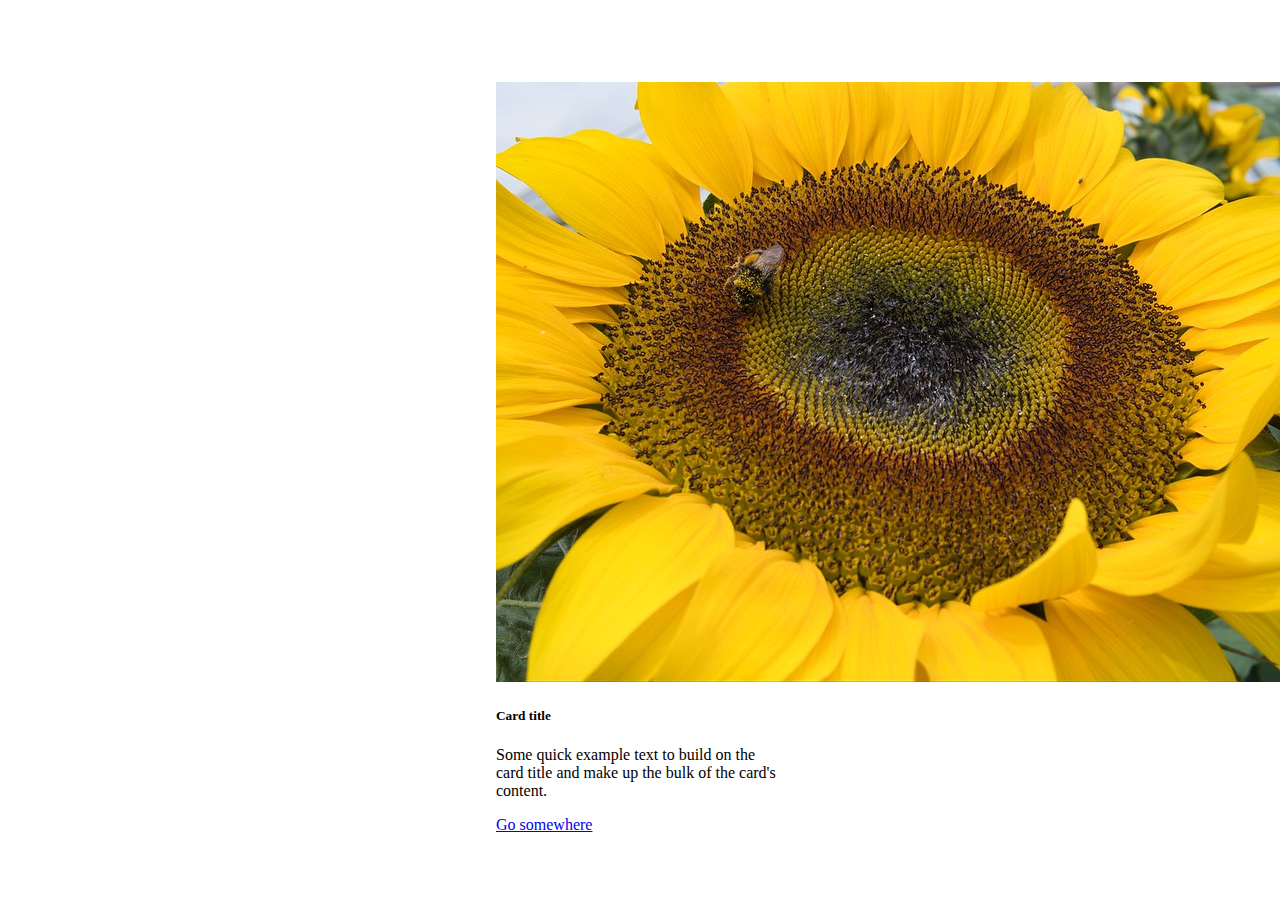
<file: bootstrap/11.0+Bootstrap+Intro/11.0 Bootstrap Intro/solution.html>
<!doctype html>
<html lang="en">

<head>
  <meta charset="utf-8">
  <meta name="viewport" content="width=device-width, initial-scale=1">
  <title>Bootstrap demo</title>
  <link href="https://cdn.jsdelivr.net/npm/bootstrap@5.3.0-alpha2/dist/css/bootstrap.min.css" rel="stylesheet"
    integrity="sha384-aFq/bzH65dt+w6FI2ooMVUpc+21e0SRygnTpmBvdBgSdnuTN7QbdgL+OapgHtvPp" crossorigin="anonymous">
  <style>
    .flex-container {
      display: flex;
      height: 100vh;
      justify-content: center;
      align-items: center;
    }
  </style>
</head>

<body>
  <div class="flex-container">
    <div class="card" style="width: 18rem;">
      <img src="./flower.jpg" class="card-img-top" alt="sunflower">
      <div class="card-body">
        <h5 class="card-title">Card title</h5>
        <p class="card-text">Some quick example text to build on the card title and make up the bulk of the card's
          content.
        </p>
        <a href="#" class="btn btn-primary">Go somewhere</a>
      </div>
    </div>
  </div>
</body>

</html>
</file>
<file: blackJack/myStyle.css>
body {
    font-family: 'Trebuchet MS', 'Lucida Sans Unicode', 'Lucida Grande', 'Lucida Sans', Arial, sans-serif;
    background-image: url(images/casino.jpg);
    background-size: cover;
    text-align: center;
    color: green;
    font-weight: bold;
}

p {
    font-size: 2rem;
}

h1 {
    color: goldenrod;
}

#message-el {
    font-style: italic;
}

button {
    color: #016f32;
    width: 150px;
    background-color: goldenrod;
    padding: 5px 0;
    font-weight: bold;
    border: none;
    border-radius: 3px;
    margin: 4px 0;
}
</file>
<file: chrome_extension/style.css>
body {
    margin: 0;
    padding: 10px;
    font-family: Arial, Helvetica, sans-serif;
}

input {
    width: 100%;
    padding: 10px;
    border: 1px solid #5f9341;  
    box-sizing: border-box; 
}

button {
    background-color: #5f9341;
    border: 1px solid #5f9341;
    color: white;
    padding: 10px;
    font-weight: bold;
    margin-top: 10px;
}

#delete-btn {
    background-color: white;
    border: 1px solid #5f9341;
    color: #5f9341;
    padding: 10px;
    font-weight: bold;
    margin-top: 10px;
}

ul {
    padding-left: 0;
}

ul li {
    list-style: none;
    margin-top: 5px;
}

ul li a {
    color: #5f9341;

}
</file>
